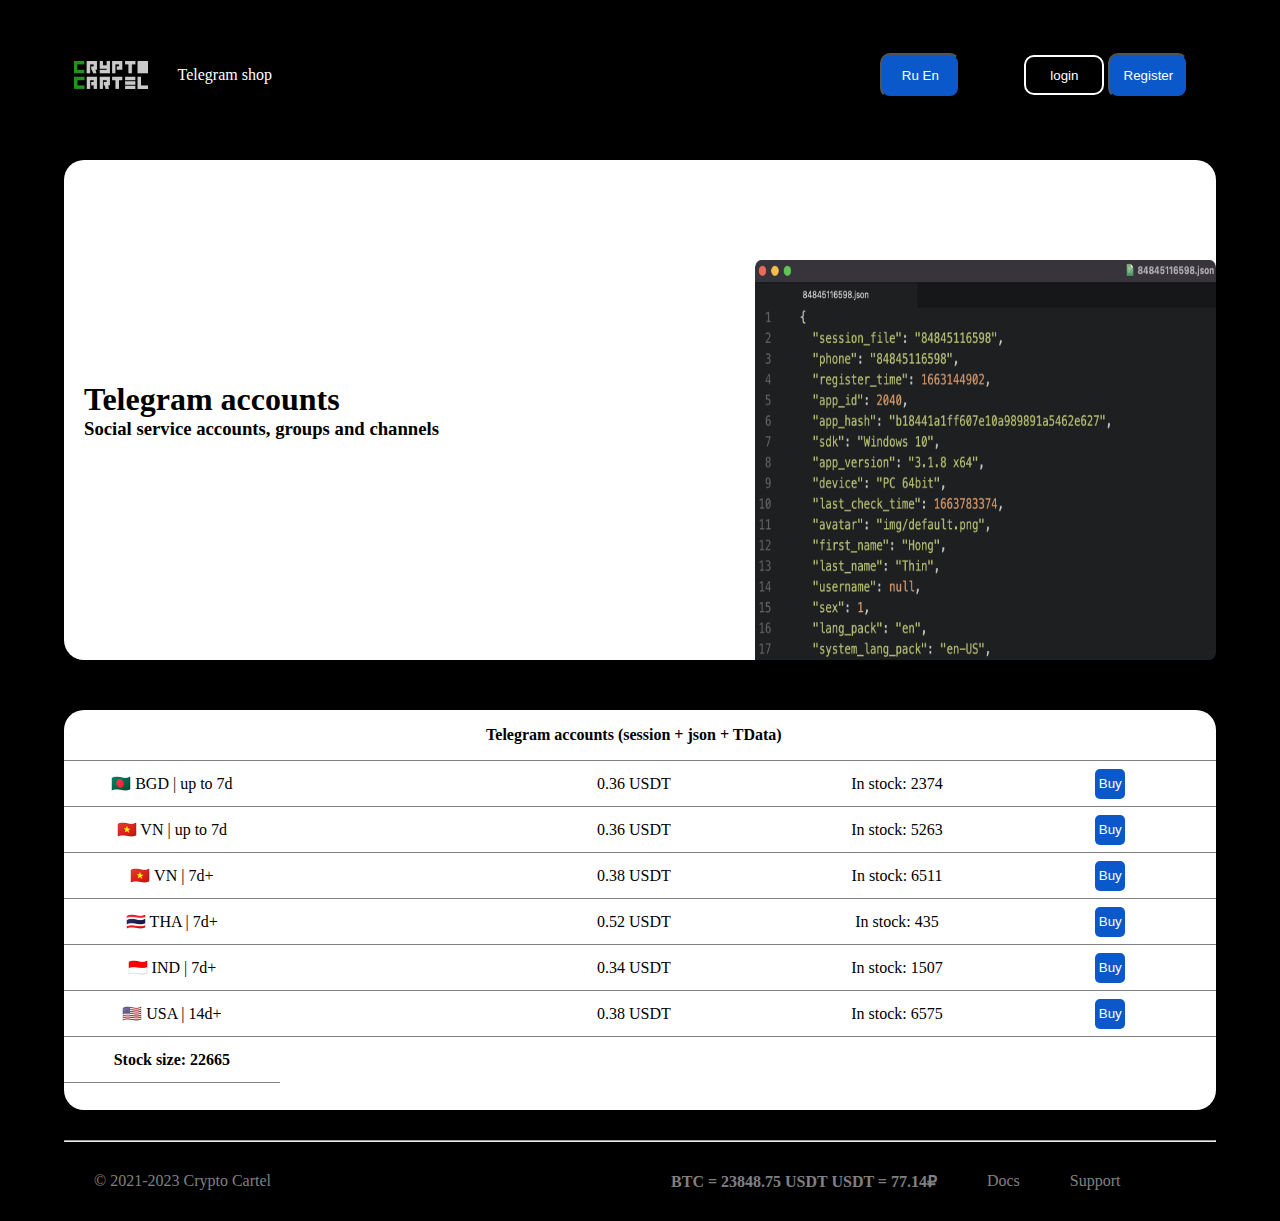
<file: challenge 2/index.html>
<!DOCTYPE html>
<html lang="en">
<head>
    <meta charset="UTF-8">
    <meta http-equiv="X-UA-Compatible" content="IE=edge">
    <link rel="stylesheet" href="./style.css">
    <meta name="viewport" content="width=device-width, initial-scale=1.0">
    <title>challenge 2</title>
</head>
<body>

    <div class="page-body">
    <header>
        <nav class="navbar">
            <div class="logo"><img src="./logo.png" alt=""><p>Telegram shop</p></div>
            <div class="buttons">
                <button class="button-for-change-lan">Ru En</button>
                <button class="log-in-botten">login</button>
                <button class="register-botten">Register</button>
            </div>
        </nav>
    </header>
    <div class="main-container">
        <div style="width: 60%; margin-left: 20px;">
        <h1>Telegram accounts</h1><h3>Social service accounts, groups and channels</h3>
    </div>
        <img class="main-img" src="./c.png" alt="">

    </div>
    <div class="table-container">



        <table>
            <thead>
              <tr>
                <th></th>
                <th></th>
                <th style="width: 500px;">Telegram accounts (session + json + TData)</th>
              </tr>
            </thead>
            <tbody>
              <tr>
                <td>🇧🇩 BGD | up to 7d</td>
                <td>                 </td>
                <td>0.36 USDT</td>
                <td>In stock: 2374</td>
                <td><button class="buy-button">Buy</button></td>
              </tr>
              <tr>
                <td>🇻🇳 VN | up to 7d</td>
                <td>                </td>
                <td>0.36 USDT</td>
                <td>In stock: 5263</td>
                <td><button class="buy-button">Buy</button></td>
              </tr>
              <tr>
                <td>🇻🇳 VN | 7d+</td>
                <td>              </td>
                <td>0.38 USDT</td>
                <td>In stock: 6511</td>
                <td><button class="buy-button">Buy</button></td>
              </tr>
              <tr>
                <td>🇹🇭 THA | 7d+</td>
                <td>             </td>
                <td>0.52 USDT</td>
                <td>In stock: 435</td>
                <td><button class="buy-button">Buy</button></td>
              </tr>
              <tr>
                <td>🇮🇩 IND | 7d+</td>
                <td>              </td>
                <td>0.34 USDT</td>
                
                <td>In stock: 1507</td>
                <td><button class="buy-button">Buy</button></td>
              </tr>
              <tr>
                <td>🇺🇸 USA | 14d+</td>
                <td>          </td>
                <td>0.38 USDT</td>
                <td>In stock: 6575</td>
                <td><button class="buy-button">Buy</button></td>
              </tr>
              <tr>
                <td style="font-weight: bolder;">Stock size: 22665</td>
                
              </tr>
            </tbody>
          </table>
          

    </div>
    <hr style="margin-top: 30px;">
    <footer style="display: flex; margin: 30px;">
      <p class="copy-right-p">© 2021-2023 Crypto Cartel</p>
      <h4 style="color: gray;margin-left: 400px;">BTC = 23848.75 USDT USDT = 77.14₽</h4>
      <a href="#">Docs</a>
      <a href="#">Support</a>
    </footer>

</div>
</body>
</html>
</file>
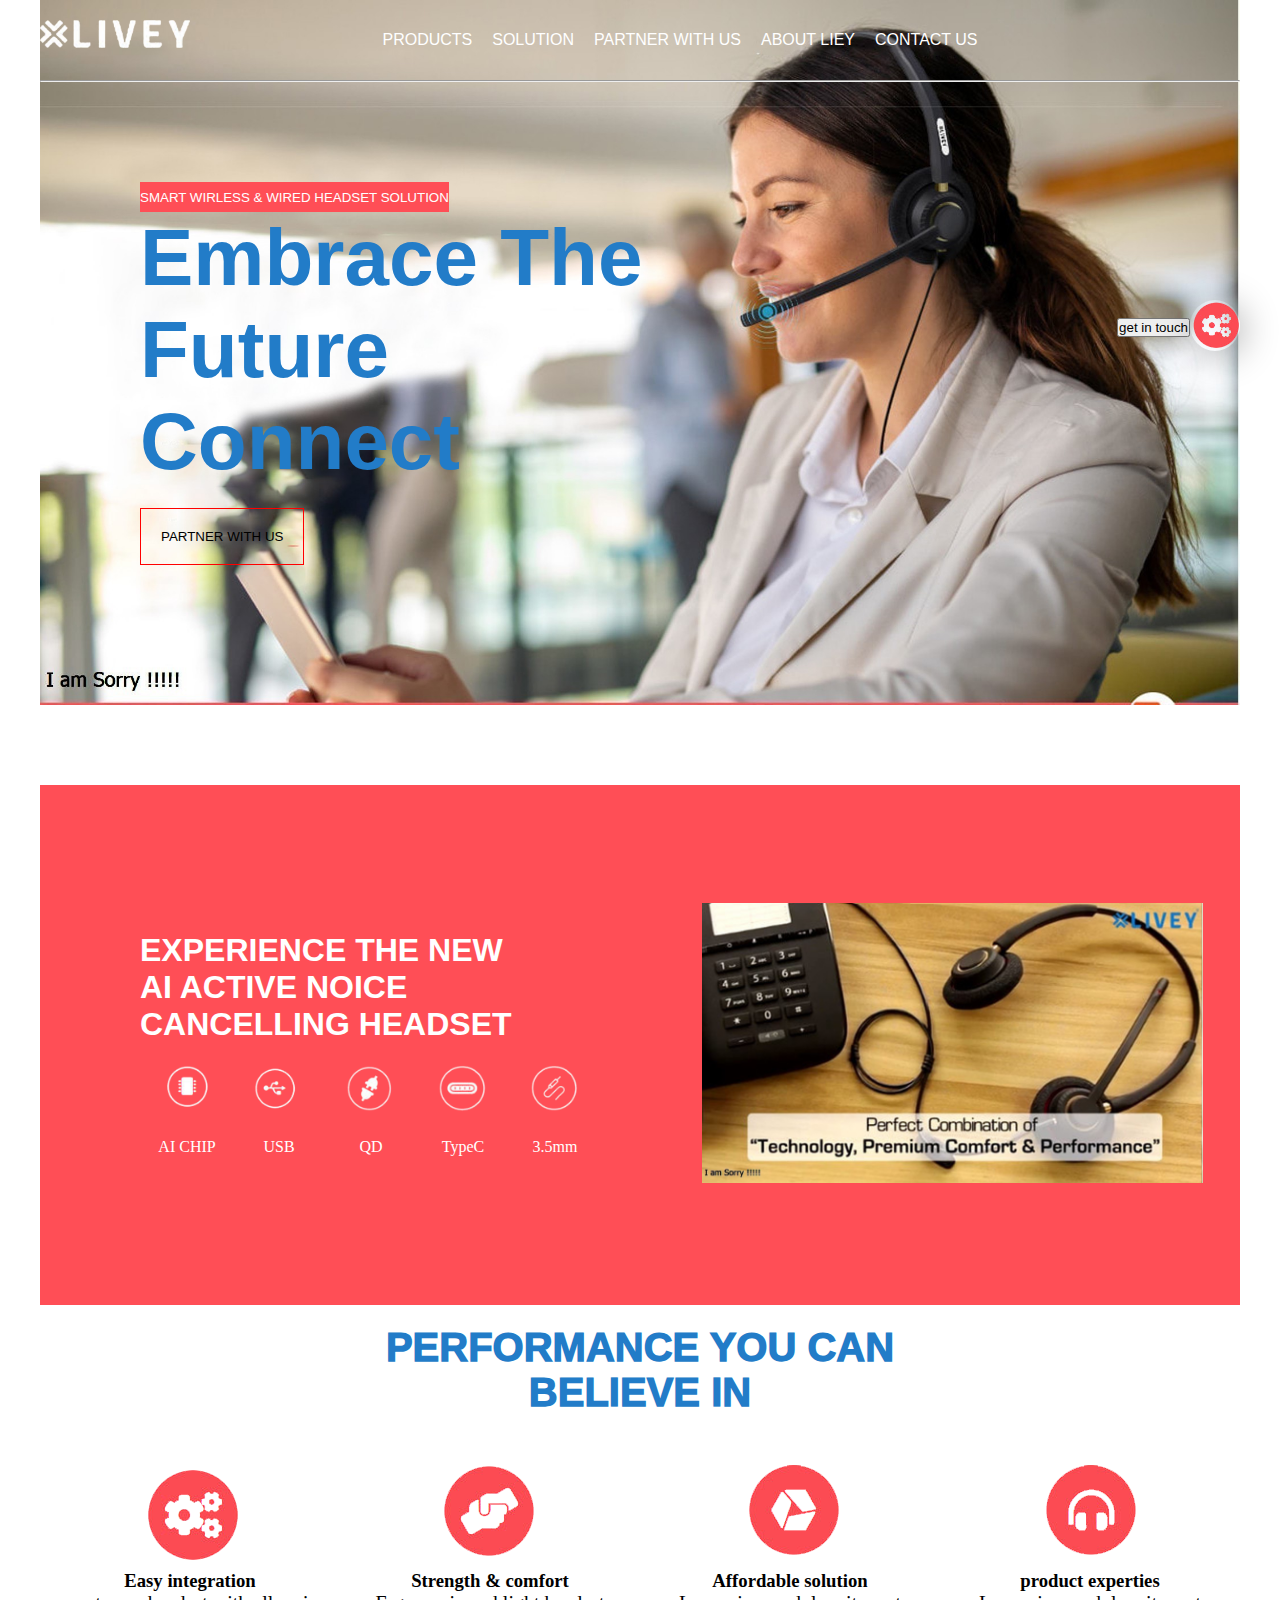
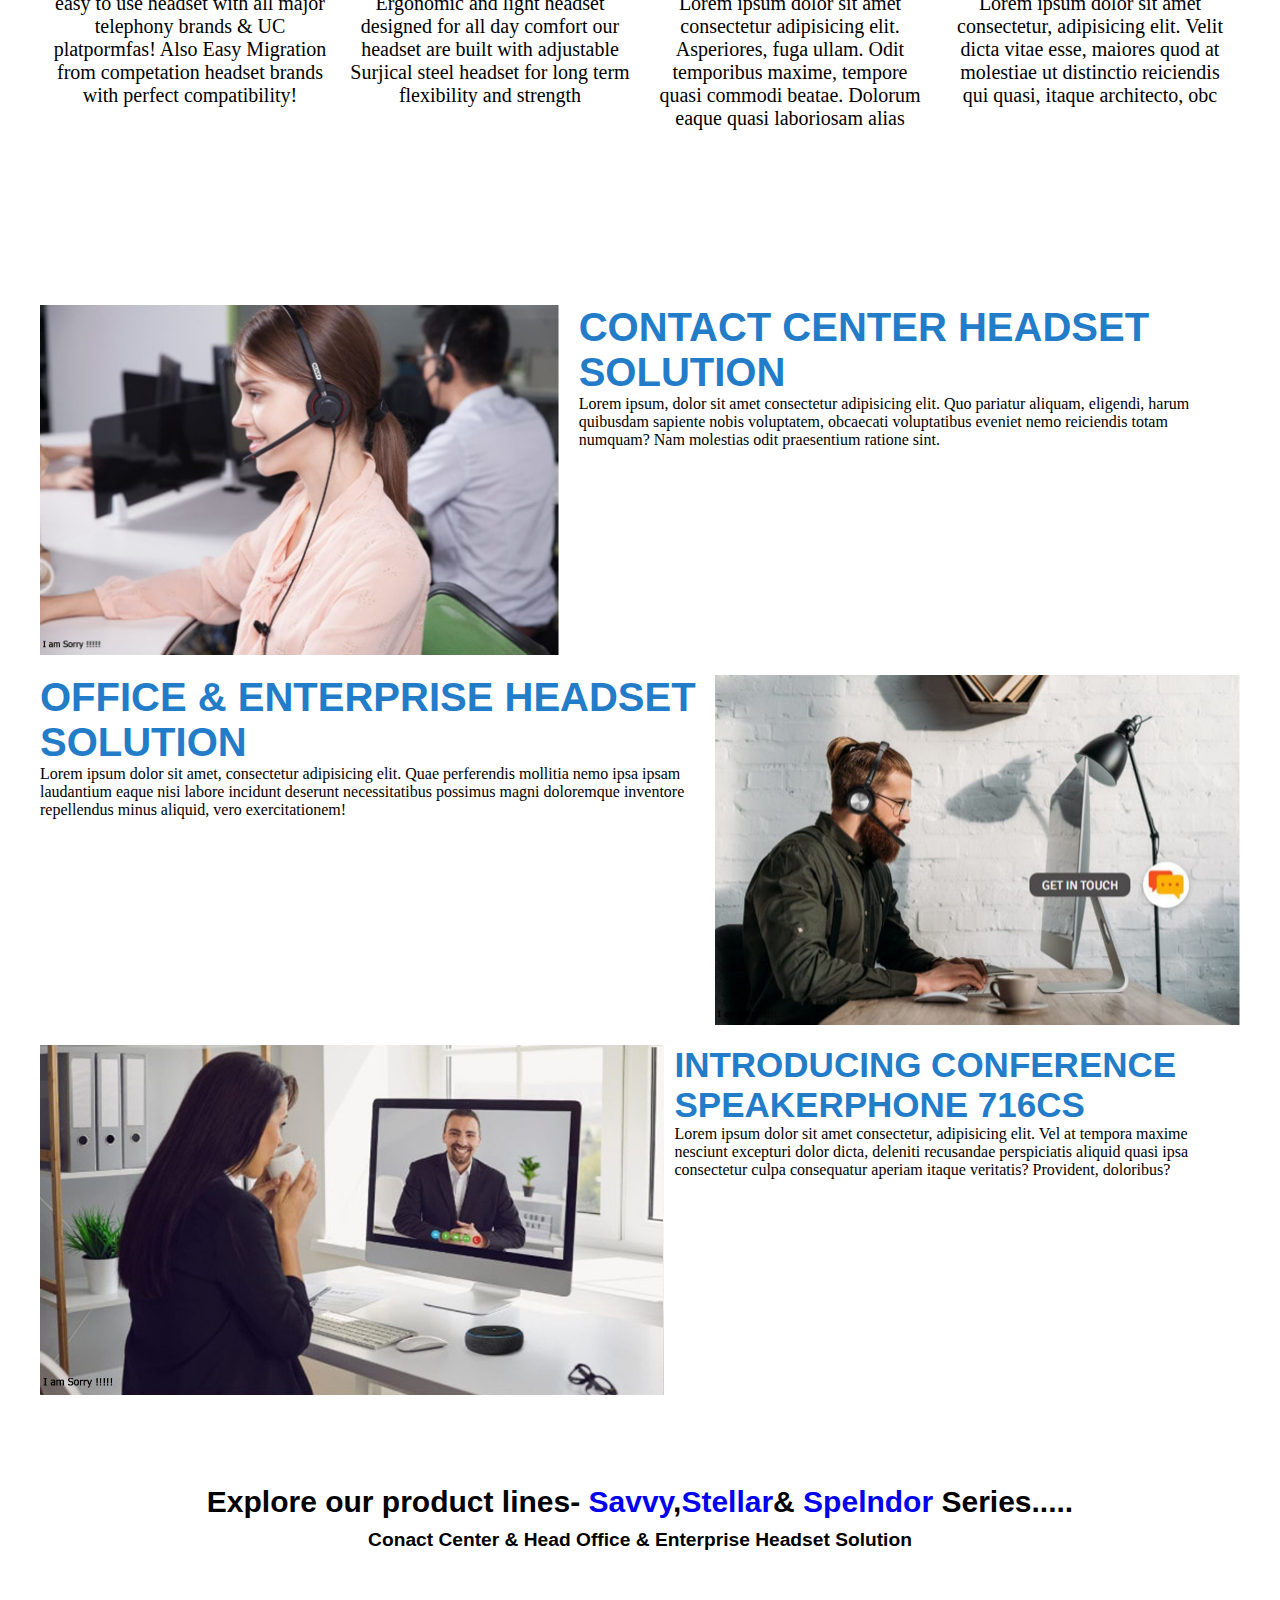
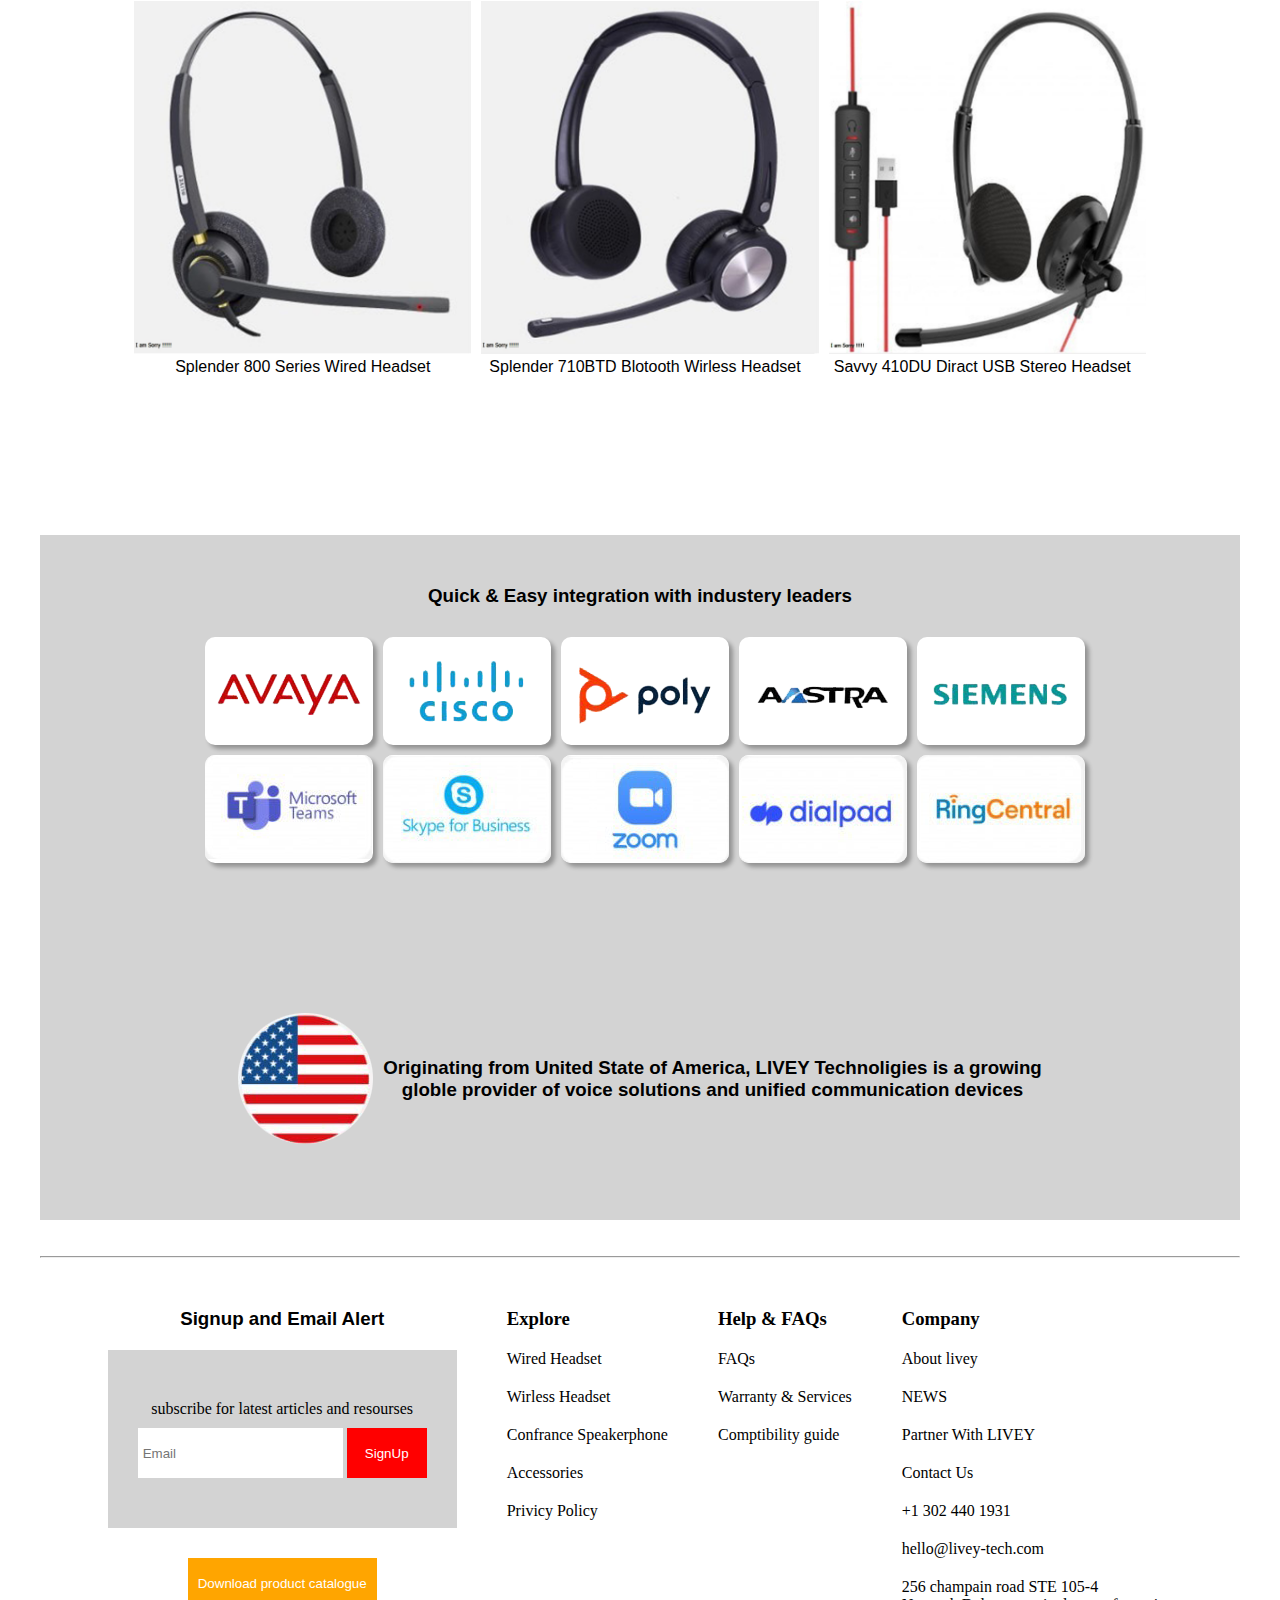
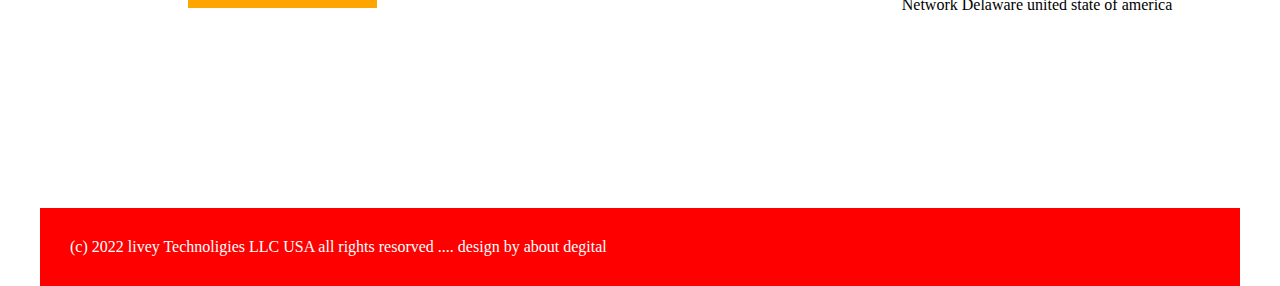
<file: challenge 3/index.html>
<!DOCTYPE html>
<html lang="en">
<head>
    <meta charset="UTF-8">
    <meta http-equiv="X-UA-Compatible" content="IE=edge">
    <meta name="viewport" content="width=device-width, initial-scale=1.0">
    <link rel="stylesheet" href="./style.css">
    <title>challenge 3</title>
</head>
<body>

    <div class="body-container">

        <div class="floating-button">
            <div class="text-with-button"><button>get in touch</button></div>
            <div class="fab-buton"><img class="fab-icon" src="./icons/gear-icon.png" alt=""></div>
        </div>
        <div class="nav">
            <div class="logo">
              <img class="logo" src="./logo.png" alt="">
            </div>
            <input type="checkbox" id="menu-toggle">
            <label for="menu-toggle" class="menu-icon">
              <span></span>
              <span></span>
              <span></span>
            </label>
            <ul class="menu">
              <li><a href="#">PRODUCTS</a></li>
              <li><a href="#">SOLUTION</a></li>
              <li><a href="#">PARTNER WITH US</a></li>
              <li><a href="#">ABOUT LIEY</a></li>
              <li><a href="#">CONTACT US</a></li>
            </ul>
        </div>
        <hr>

        <div class="main-contants">
            <button class="button-bellow-navbar">SMART WIRLESS & WIRED HEADSET SOLUTION</button>
            <h1 class="main-header">Embrace The <br> Future <br> Connect</h1>
            <button class="partner-with-us-b">PARTNER WITH US</button>
        </div>
        


    </div>
    <div class="page-2">
        <div class="table-for-title-and-icons">
            <table>
                <thead>
                
                        <h1 style="font-family: Arial, Helvetica, sans-serif; color: white;">EXPERIENCE THE NEW <br>AI ACTIVE NOICE <br> CANCELLING HEADSET</h1>
                    
                </thead>
                <tbody>
                    <tr><td><img class="icons" src="./chip logo.png" alt=""></td>
                    <td><img class="icons" src="./usb-icon.png" alt=""></td>
                    <td><img class="icons" src="./plug-icon.png" alt=""></td>
                    <td><img class="icons" src="./type-c-icon.png" alt=""></td>
                    <td><img class="icons" src="./3.5mm-icon.png" alt=""></td>
                    </tr>
                    <tr>
                        <td>AI CHIP</td>
                        <td>USB</td>
                        <td>QD</td>
                        <td>TypeC</td>
                        <td>3.5mm</td>
                    </tr>
                </tbody>
            </table>
        </div>
        <div class="page2-img">
            <img src="./dgfdgfdfg.jpg" alt="">
        </div>
    </div>

    <div class="page-3">
        <h1 class="page3-header">PERFORMANCE YOU CAN <br> BELIEVE IN</h1>
        <div class="page3-contant">
            <div>
                <img src="./icons/gear-icon.png" alt="">
                <h3>Easy integration</h3>
                <p style="font-size: 20px;">easy to use headset with all major telephony brands & UC platpormfas!
                    Also Easy Migration from competation headset brands with perfect compatibility!

                </p>
            </div>

            <div>
                <img src="./icons/hand-shake-icon.png" alt="">
                <h3>Strength & comfort</h3>
                <p style="font-size: 20px;">Ergonomic and light headset designed for all day comfort our headset are built with
                    adjustable Surjical steel headset for long term flexibility and strength
                </p>
            </div>

            <div>
                <img src="./icons/solution-icon.png" alt="">
                <h3>Affordable solution</h3>
                <p style="font-size: 20px;">Lorem ipsum dolor sit amet consectetur adipisicing elit. Asperiores, fuga ullam. Odit temporibus maxime, tempore quasi commodi beatae. Dolorum eaque quasi laboriosam alias</p>
            </div>

            <div>
                <img src="./icons/headset-icon.png" alt="">
                <h3>product experties</h3>
                <p style="font-size: 20px;"> Lorem ipsum dolor sit amet consectetur, adipisicing elit. Velit dicta vitae esse, maiores quod at molestiae ut distinctio reiciendis qui quasi, itaque architecto, obc</p>
            </div>
        </div>

    </div>

    <div class="page4">
        <div class="page4-img1-and-text">
            <img src="./icons/page4-img1.jpg" alt="">
            <div style="margin-left: 20px;">
                <h1 style="font-family: Arial, Helvetica, sans-serif; color: #227cc8; font-size: 40px; text-transform: uppercase;">Contact center headset solution</h1>
                <p>Lorem ipsum, dolor sit amet consectetur adipisicing elit. Quo pariatur aliquam, eligendi, harum quibusdam sapiente nobis voluptatem, obcaecati voluptatibus eveniet nemo reiciendis totam numquam? Nam molestias odit praesentium ratione sint.</p>
            </div>
            
        </div>

        <div style="display: flex; margin-top: 20px;">
            <div>
                <h1 style="font-family: Arial, Helvetica, sans-serif; color: #227cc8; font-size: 40px; text-transform: uppercase;">OFFICE & ENTERPRISE HEADSET SOLUTION</h1>
            <P>Lorem ipsum dolor sit amet, consectetur adipisicing elit. Quae perferendis mollitia nemo ipsa ipsam laudantium eaque nisi labore incidunt deserunt necessitatibus possimus magni doloremque inventore repellendus minus aliquid, vero exercitationem!</P>
            </div>
            
            <img style="height: 350px;" src="./icons/page4-img2.jpg" alt="">
        
        </div>



        <div style="display: flex; margin-top: 20px;">
            <img style="height: 350px;" src="./icons/page4-img3.jpg" alt="">
            <div><h1 style="margin-left: 10px; font-family: Arial, Helvetica, sans-serif; color: #227cc8; font-size: 35px; text-transform: uppercase;">
                INTRODUCING CONFERENCE SPEAKERPHONE 716CS
                </h1>
                <P style="margin-left:10px ;">Lorem ipsum dolor sit amet consectetur, adipisicing elit. Vel at tempora maxime nesciunt excepturi dolor dicta, deleniti recusandae perspiciatis aliquid quasi ipsa consectetur culpa consequatur aperiam itaque veritatis? Provident, doloribus?</P>
            </div>
        </div>
    </div>

    <div class="page5">
        <div class="page5-header"><h2>Explore our product lines- <a href="#">Savvy</a>,<a href="#">Stellar</a>& <a href="#"> Spelndor </a>Series.....</h2></div>
        <h4>Conact Center & Head Office & Enterprise Headset Solution</h4>

        <div style="display: flex; justify-content: center; max-width: 1200px; margin: 0px auto; margin-top: 50px;">
            <div class="page5-img1">
                <img src="./icons/page5-img1.jpg" alt="">
                <p style="font-family: Arial, Helvetica, sans-serif;">Splender 800 Series Wired Headset</p>
            </div>


            <div class="page5-img2">
                <img src="./icons/page5-img2.jpg" alt="">
                <p>Splender 710BTD Blotooth Wirless Headset</p>
            </div>

            <div class="page5-img3">
                <img src="./icons/page5-img3.jpg" alt="">
                <p>Savvy 410DU Diract USB Stereo Headset</p>
            </div>
        </div>
    </div>

    <div class="page6">
        <h3 style="width: 100%; text-align: center; font-family: Arial, Helvetica, sans-serif;">Quick & Easy integration with industery leaders</h3>
        <div class="page6-logos-first-row">
            <img src="./icons/logo1.png" alt="">
            <img src="./icons/logo2.png" alt="">
            <img src="./icons/logo3.png" alt="">
            <img src="./icons/logo4.png" alt="">
            <img src="./icons/logo5.png" alt="">
        </div>
            
             
        <div class="page6-logos-second-row"><img src="./icons/logo6.png" alt="">
            <img src="./icons/logo7.png" alt="">
            <img src="./icons/logo8.png" alt="">
            <img src="./icons/logo9.png" alt="">
            <img src="./icons/logo10.png" alt=""></div>

            <div style="display: flex; align-items: center; width: 100%;max-width: 1200px; margin: 0px auto; justify-content: center; margin-top: 150px; margin-bottom: 30px;">
                <img src="./icons/american flage.png" alt="">
                <h3 style="font-family: Arial, Helvetica, sans-serif; margin-left: 10px; text-align: center;">Originating from United State of America, LIVEY Technoligies is a growing <br>
                globle provider of voice solutions and unified communication devices
                </h3>
            </div>
    </div><br><br>
    <hr>

    <footer>
        <div class="footer-container1">
            <h3 style="font-family: Arial, Helvetica, sans-serif;">Signup and Email Alert</h3>
            <div class="email-field-in-footer">
                <p class="subscribe-text">subscribe for latest articles and resourses</p>
                <input type="email" style="width: 200px; padding-left: 5px; border: none;" placeholder="Email">
                <input type="submit" value="SignUp" style="width: 80px; background-color: red; color: white; border: none;">
                            
            </div>
            <button style="background-color: orange; color: white; padding-left: 10px;padding-right: 10px;margin-top: 30px; height: 50px;border: none;">Download product catalogue</button>  
        </div>

        <div class="footer-container2">
            <h3 style="margin-bottom: 10px;">Explore</h3>
            <p>Wired Headset</p>
            <p>Wirless Headset</p>
            <p>Confrance Speakerphone</p>
            <p>Accessories</p>
            <p>Privicy Policy</p>
        </div>
        <div class="footer-container3">
            <h3>Help & FAQs</h3>
            <p>FAQs</p>
            <p>Warranty & Services</p>
            <p>Comptibility guide</p>
        </div>
        <div class="footer-container3">
            <h3>Company</h3>
            <p>About livey</p>
            <p>NEWS</p>
            <p>Partner With LIVEY</p>
            <p>Contact Us</p>
            <p>+1 302 440 1931</p>
            <p>hello@livey-tech.com</p>
            <p>256 champain road STE 105-4 <br>Network Delaware united state of america </p>
        </div>

        

    </footer>
    <div class="page-bottom">
        <p>(c) 2022 livey Technoligies LLC USA all rights resorved .... design by about degital </i></p>
    </div>
</body>
</html>
</file>
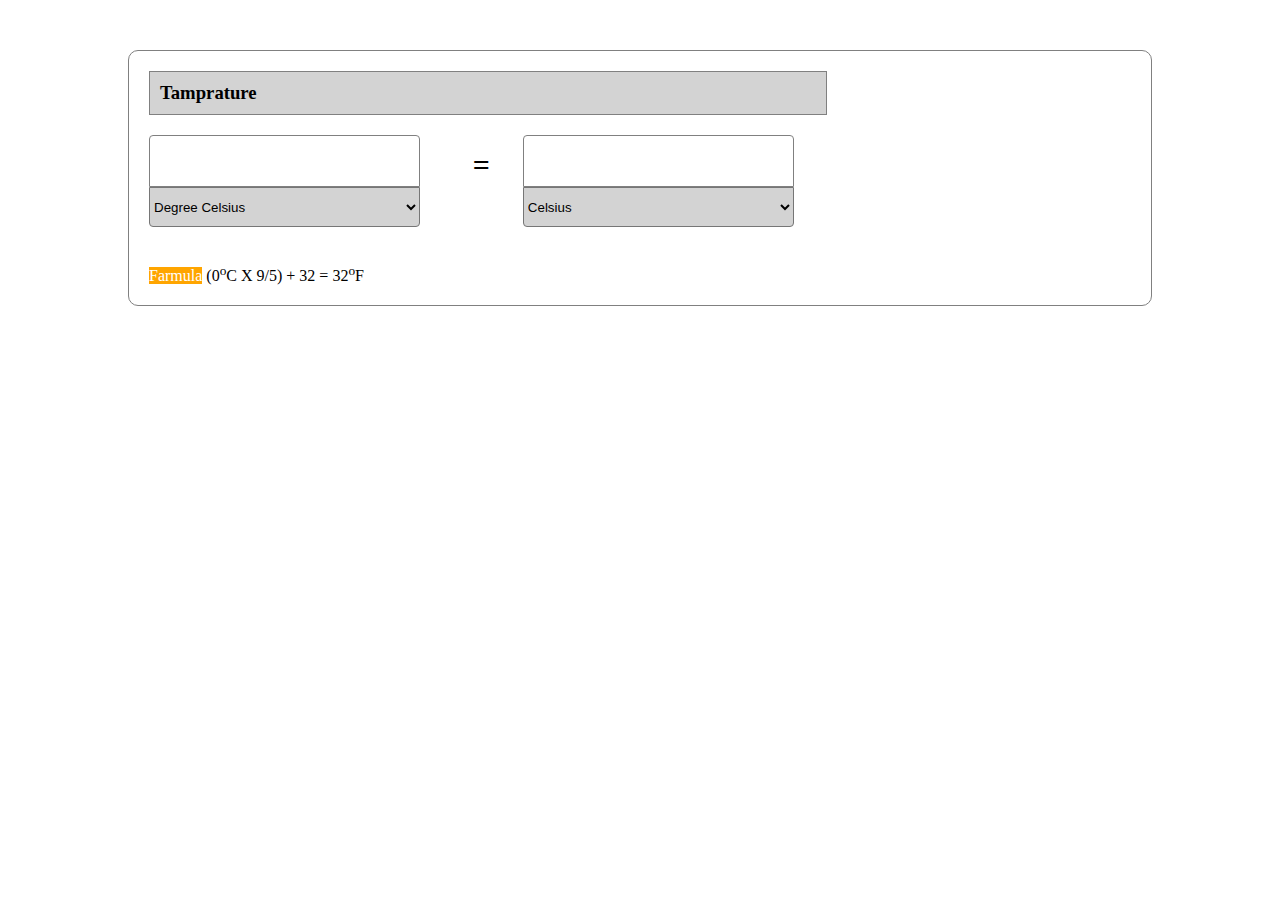
<file: challenge/index.html>
<!DOCTYPE html>
<html lang="en">
<head>
    <meta charset="UTF-8">
    <meta http-equiv="X-UA-Compatible" content="IE=edge">
    <meta name="viewport" content="width=device-width, initial-scale=1.0">
    <link rel="stylesheet" href="./style.css">
    <title>tamprature converter</title>
</head>
<body>
    <div class="tamp-box">
        <h3 style="width: 69%; margin-bottom: 20px;" class="title1">Tamprature</h3>
        <div class="inside-the-box"> <div class="input-left">
            <input type="text" name="" id="input-1">
            <select name="" id="D-down-1">
                <option value="">Degree Celsius</option>
                <option value="">Degree Fahrenheit</option>
            </select>
            </div>
    
    
            <p style="display: inline-block; margin: 3px; font-size: 30px; margin: 13px; font-weight: bold;">=</p>
    
            <div class="input-right">
                <input type="text" name="" id="input-2">
                <select name="" id="D-down-2"><option value="">Celsius</option>
                <option value="">Fahrenheit</option>
                </select>
            </div></div>
        <br>
        <br>
            <p><span style="background-color:orange; color: white;">Farmula</span> (0<sup>o</sup>C X 9/5) + 32 = 32<sup>o</sup>F</p>

       

    </div>
    
</body>
</html>
</file>
<file: challenge 2/style.css>
*{
    margin: 0px;
    padding: 0px;
}
body{
    background-color: black;
    margin: 0px auto;
    max-width: 1200px;
    width: 90%;
    box-sizing: border-box;
}
.page-body{
    margin-top: 20px;
    margin: 0px auto;
}
.navbar{
    height: 50px;
    margin: 10px;
    margin-top: 50px;
    display: inline-flex;
    align-items: center;
    width: 100%;
    box-sizing: border-box;
}
.logo{
    display: flex;
    width: 70%;
}
.logo img{
    height: 28px;
    display: inline;
}
.logo p{
    color: white;
    margin-left: 30px;
    margin-top: 5px;
    
}
.buttons{
    display: inline;
    width: 30%;
}
.button-for-change-lan{
    background-color: #0a58ca;
    width: 80px;
    color: white;
    height: 45px;
    border-radius: 10px;
}
.log-in-botten{
    width: 80px;
    height: 40px;
    background-color: black;
    border: 2px solid white;
    color: white;
    border-radius: 10px;
    margin-left: 60px;
}
.register-botten{
    width: 80px;
    height: 45px;
    background-color: #0a58ca;
    color: white;
    border-radius: 10px;
}
.main-container{
    background-color: white;
    width: 100%;
    margin-top: 50px;
    height: 500px;
    display: inline-flex;
    box-sizing: border-box;
    border-radius: 20px;
    box-shadow: 2px;
    align-items: center;
}
.main-img{
    height: 400px;
    float: right;
    float: right;
    width: 40%;
    margin-top: 100px;
}
.table-container{
    width: 100%;
    height: 400px;
    background-color: white;
    margin-top: 50px;
    border-radius: 20px;
}
table{
    border-collapse: collapse;
    margin-top: 50px;
}
td{
    height: 45px;
    width: 350px;
    border-bottom: 1px solid gray;
    border-top: 1px solid gray;
    text-align: center;
}
td:hover{
    background-color: aliceblue;
}
th{
    height: 50px;
}
.buy-button{
    background-color: #0a58ca;
    width: 30px;
    height: 30px;
    border: none;
    border-radius: 5px;
    color: white;

}
.copy-right-p{
    color: gray;
}
a{
    text-decoration: none;
    color: gray;
    margin-left: 50px;
}
tr:hover{
    background-color:aliceblue;
}
</file>
<file: challenge 3/style.css>
*{
    padding: 0px;
    margin: 0px;
}
body{
  box-sizing: border-box;
  margin: 0px auto;
  max-width: 1200px;
}
.container{
    display: none;
}
.body-container{
    background-image: url(./main-img.jpg);
    background-repeat: no-repeat;
    background-size:contain;
    margin: 0px auto;
    box-sizing: border-box;
    max-width: 1200px;
}
.floating-button{
    display: flex;
    align-items: center;
    margin: 0px auto;
    max-width: 1200px;
    width: 100%;
    justify-content: end;
    margin-top: 300px;
    position: fixed;
}
.fab-icon{
    width: 50px;
    box-shadow: 4px 4px 36px rgba(0,0,0,0.3);
    border-radius: 100%;
}


*{
    padding: 0px;
    margin: 0px;
}
.nav {
    width: 100%;
    display: flex;
    justify-content: center;
    align-items: center;
    height: 80px;
    max-width: 1020px;
    box-sizing: border-box;
    margin: 0px auto;
    background-color: none;
    margin-right: 50px;
  }
  .logo{
    width: 150px;
    position: absolute;
    left: 20px;
    top: 10px;
  }
  #menu-toggle{
    display: none;
  }
  
  .menu-icon {
    cursor: pointer;
    display: none;
  }
  
  .menu-icon span {
    display: block;
    width: 25px;
    height: 3px;
    background-color: #333;
    margin: 5px;
    transition: transform 0.2s ease-in-out;
  }
  
  .menu {
    display: flex;
    list-style: none;
    width: 100%;
    justify-content: center;
  }
  
  .menu li {
    margin: 0 10px;
  }
  
  .menu a {
    color: #fff;
    text-decoration: none;
    font-size: 1rem;
  }
  
  @media (max-width: 950px) {
    .menu {
      position: absolute;
      top: 80px;
      left: 0;
      width: 100%;
      flex-direction: column;
      align-items: center;
      display: none;
      padding: 10px 0;
      background-color: #333;
    }
   
  
    .menu li {
      margin: 10px 0;
    }
  
    .menu-icon {
      display: block;
      box-sizing: border-box;
      position: absolute;
      left: 90%;
    }
  
    #menu-toggle:checked + .menu-icon span:nth-child(1) {
      transform: rotate(45deg) translate(5px, 5px);
    }
  
    #menu-toggle:checked + .menu-icon span:nth-child(2) {
      opacity: 0;
    }
  
    #menu-toggle:checked + .menu-icon span:nth-child(3) {
      transform: rotate(-45deg) translate(5px, -5px);
    }
  
    #menu-toggle:checked ~ .menu {
      display: flex;
    }
    .main-header{
        font-size: 15px;
    }
  }
  

.main-contants{
    padding: 100px;
}
.button-bellow-navbar{
    height: 30px;
    border: none;
    color: white;
    background-color: #ff4e56;
}
.main-header{
    font-size: 80px;
    color: #227cc8;
    font-family:Arial, Helvetica, sans-serif;
}
.partner-with-us-b{
    background-color: none;
    background: none;
    margin-top: 20px;
    margin-bottom: 120px;
    padding: 20px;
    border: 1px solid red;
}

/* page 2 styling code*/


.page-2{
    height: 520px;
    width: 100%;
    margin: 0px auto;
    max-width: 1200px;
    display: flex;
    align-items: center;
    background-color: #ff4e56;
}
.table-for-title-and-icons{
    margin-left: 100px;
}
.icons{
    width: 50px;
    margin: 20px;
}
td{
    text-align: center;
    color: white;
}
.page2-img img{
    height: 280px;
    margin-left: 100px
}

/*page3 styling*/

.page-3{
    height: 580px;
    width: 100%;
    margin: 0px auto;
    background-color: white;
}
.page3-header{
    width: 100%;
    text-align: center;
    font-family: Arial, Helvetica, sans-serif;
    color:#227cc8;
    font-size: 40px;
    margin-bottom: 50px;
    margin-top: 20px;
    font-weight: 1000;
}
.page3-contant{
    width: 100%;
    height: 50%;
    margin-top: 50px;
    margin: 0px auto;
    display: flex;
}
.page3-contant div{
    width: 300px;
    margin-left: 10px;
    margin-right: 10px;
    text-align: center;
}

/*page4 styling*/

.page4{
    width: 100%;
    height: 1100px;
    margin: 0px auto;

}

.page4-img1-and-text{
    display: flex;
}
.page4-img1-and-text img{
    height: 350px;
}
/*page5 styling*/

.page5{
    height: 650px;
    width: 100%;
    margin: 0px auto;
}
.page5-header{
    width: 100%;
    margin: 0px auto;
    max-width: 1200px;
    display: flex;
    margin-top: 80px;
    justify-content: center;
}
.page5-header h2,a{
    text-decoration: none;
    font-family: Arial, Helvetica, sans-serif;
    font-size: 30px;


}
.page5 h4{
    font-size: larger;
    font-family: Arial, Helvetica, sans-serif;
    width: 100%;
    margin: 0px auto;
    max-width: 1200px;
    display: flex;
    justify-content: center;
    margin-top: 10px;
}
.page5-img1 img{
    height: 353px;
}
.page5-img1 p{
    text-align: center;
}


.page5-img2 img{
    height: 353px;
    margin-left: 10px;
}

.page5-img2 p{
    text-align: center;
    font-family: Arial, Helvetica, sans-serif;

}
.page5-img3 img{
    height: 353px;
    margin-left: 10px;
}

.page5-img3 p{
    font-family: Arial, Helvetica, sans-serif;
    text-align: center;
}


/* page6 styling*/

.page6{
    height: 635px;
    width: 100%;
    padding-top: 50px;
    background-color: lightgray;
    max-width: 1200px;
    margin: 0px auto;
}
.page6-logos-first-row{
    width: 100%;
    margin: 0px auto;
    margin-top: 30px;
    max-width: 1200px;
    display: flex;
    justify-content: center;
}
.page6-logos-first-row img{
    background-color: white;
    border-radius: 10px;
    margin-left: 10px;
    box-shadow: 4px 4px 4px rgba(0,0,0,0.3);
}
.page6-logos-second-row{
    width: 100%;
    margin: 0px auto;
    max-width: 1200px;
    display: flex;
    margin-top: 10px;
    justify-content: center;
    
}
.page6-logos-second-row img{
    background-color: white;
    border-radius: 10px;
    box-shadow:aliceblue 2px;
    margin-left: 10px;
    box-shadow: 4px 4px 4px rgba(0,0,0,0.3);
}
footer{
    height: 500px;
    display: flex;
    margin: 0px;
    justify-content: center;
    margin-left: 20px;
    margin-right: 20px;
    margin-top: 50px;
    max-width: 1200px;
}
.footer-container1{
    text-align: center;
}
.email-field-in-footer{
    background-color: lightgrey;
    padding-top: 50px;
    padding-bottom: 50px;
    padding-left: 30px;
    padding-right: 30px;
    margin-top: 20px;
    align-items: center;
    text-align: center;
}
.email-field-in-footer input{
    height: 50px;
    margin-top: 10px;

}
.footer-container2{
    margin-left: 50px;
}
.footer-container2 p{
    margin-top: 20px;
}

.footer-container3{
    margin-left: 50px;
}
.footer-container3 p{
    margin-top: 20px;
}
.page-bottom{
    padding:30px;
    background-color: red;
    color: white;

}
.toggle-menu,#toggle-menu{
    display: none;
}

/* responsive design*/
@media screen and (max-width:950px){

    #menu-list{
        display: flex;
        flex-direction: column;
        background-color: black;
        float: right;
        padding: 30px;
        margin-top: 30px;
        width: 200px;
        position: absolute;
        left: 50%;
        transform: translateX(270px);

    }
    #menu-list li{
        padding: 10px;
        margin-top: 30px;
    }
    #toggle-menu{
        display: flex;
        flex-direction: column;
        float: right;
        margin: 30px;
    }
    #toggle-menu:checked ~ #menu-list,li{

    }
    input[type="checkbox"]:checked ~ #menu-list{
        transform: translateX(0px);
    }

}
</file>
<file: challenge/style.css>
*{
    margin: 0px;
    padding: 0px;
}
body{
    margin: 0px auto;
    max-width: 12000px;
}
.tamp-box{
    border: 1px solid gray;
    margin: 0px auto;
    width: 80%;
    margin-top: 50px;
    padding: 20px;
    box-sizing: border-box;
    border-radius: 10px;
}
.title1{
    background-color: lightgrey;
    width: 70%;
    box-sizing: border-box;
    padding: 10px;
    border: 1px solid gray;
}
.inside-the-box{
    box-sizing: border-box;
    width: 70%;
    display: flex;
    margin: 0px;
    padding: 0px;
    
}

.input-left{
    box-sizing: border-box;
}
.input-right{
    box-sizing: border-box;
}

#input-1{
    height: 50px;
    width: 269px;
    font-size: x-large;
    text-align: center;
    border-bottom: none;
    border-top-right-radius: 4px;
    border-top-left-radius: 4px;
    border: 1px solid gray;
}
#input-2{
    height: 50px;
    width: 269px;
    text-align: center;
    border-bottom: none;
    border-top-right-radius: 4px;
    border-top-left-radius: 4px;
    font-size: x-large;
    border: 1px solid gray;
    margin-left: 20px;
}

#D-down-1{
    height: 40px;
    background-color: lightgray;
    width: 271px;
    border-bottom-left-radius: 4px;
    border-bottom-right-radius: 4px;
}
#D-down-2{
    height: 40px;
    width: 271px;
    border-bottom-left-radius: 4px;
    border-bottom-right-radius: 4px;
    margin-left: 20px;
    background-color: lightgrey;
}
</file>
